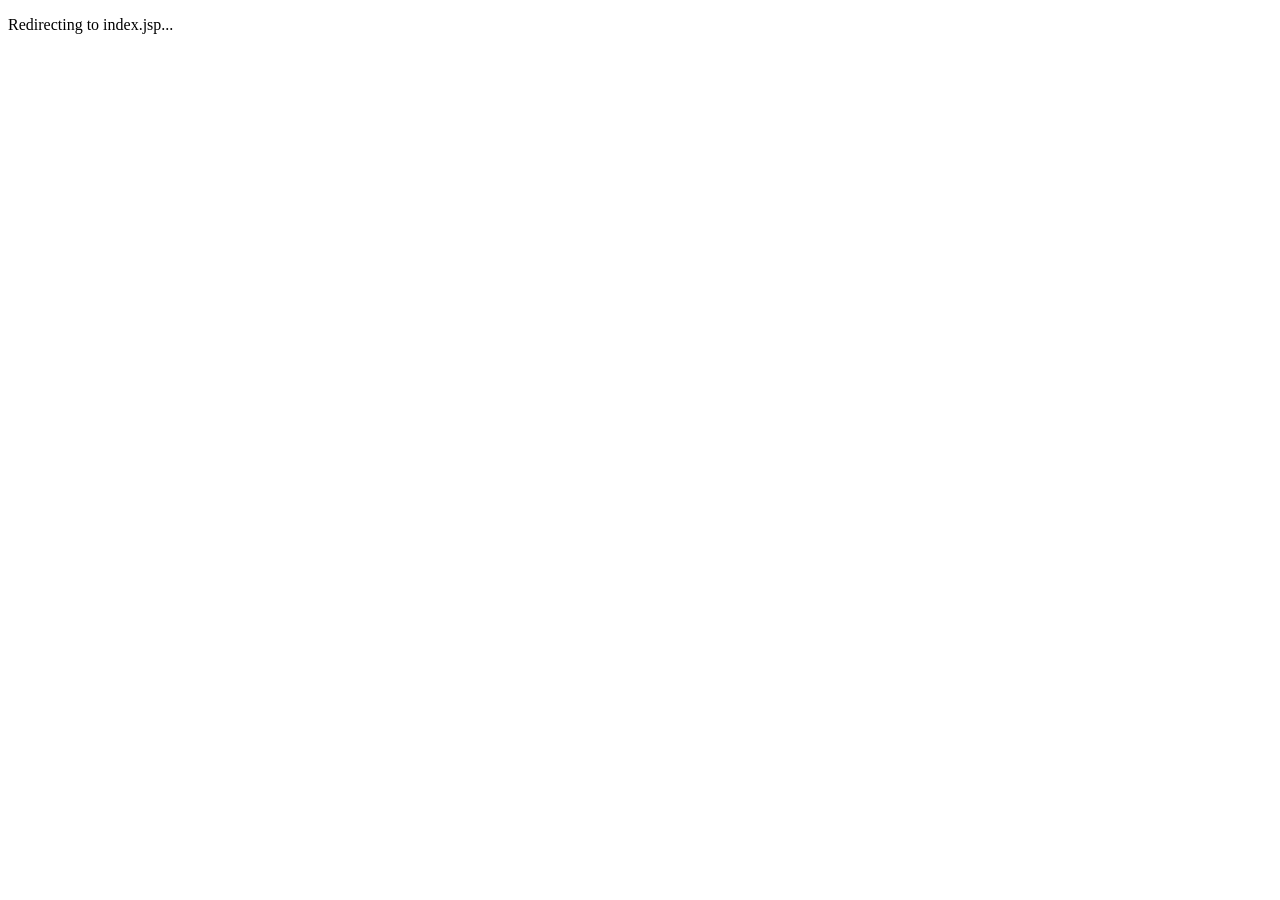
<file: index.html>
<!DOCTYPE html>
<html>
<head>
  <title>Redirecting to index.jsp</title>
  <meta http-equiv="refresh" content="0; url=/petCenter/webapp/index.jsp">
</head>
<body>
  <p>Redirecting to index.jsp...</p>
</body>
</html>
</file>
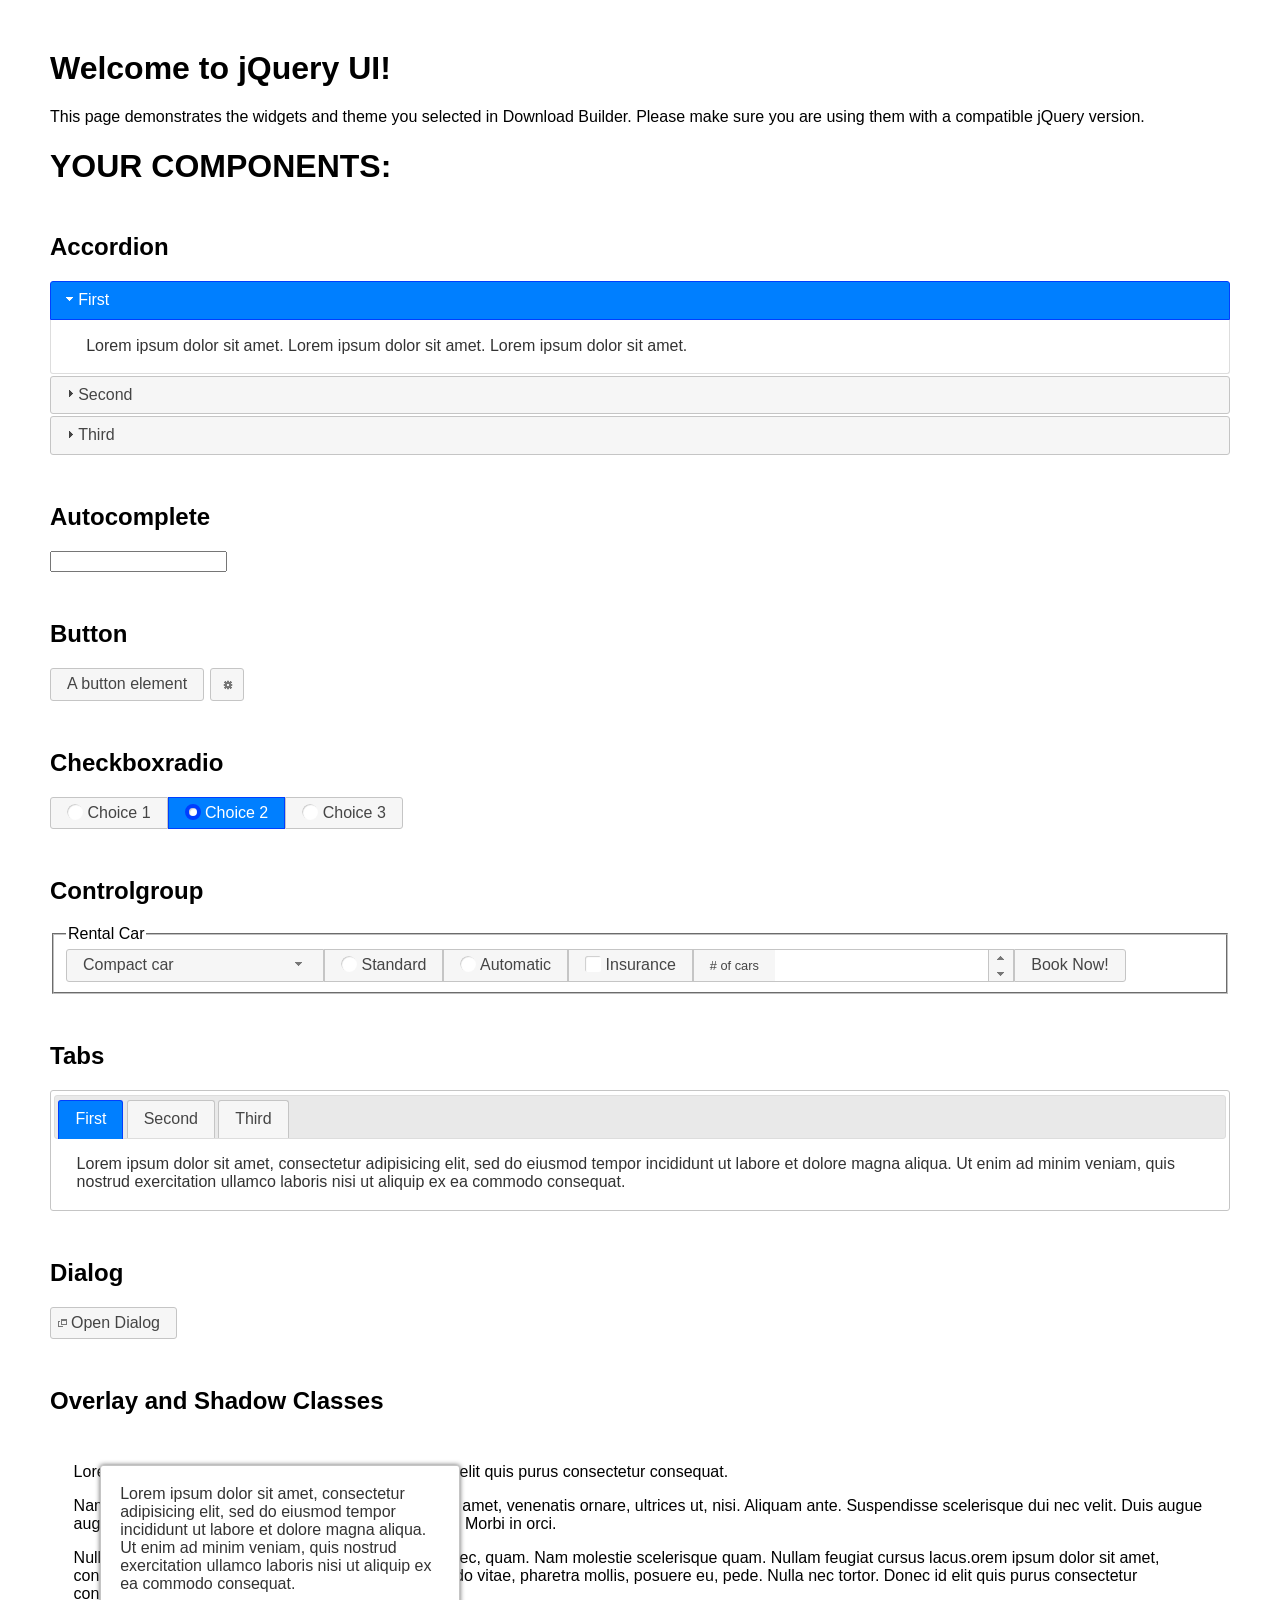
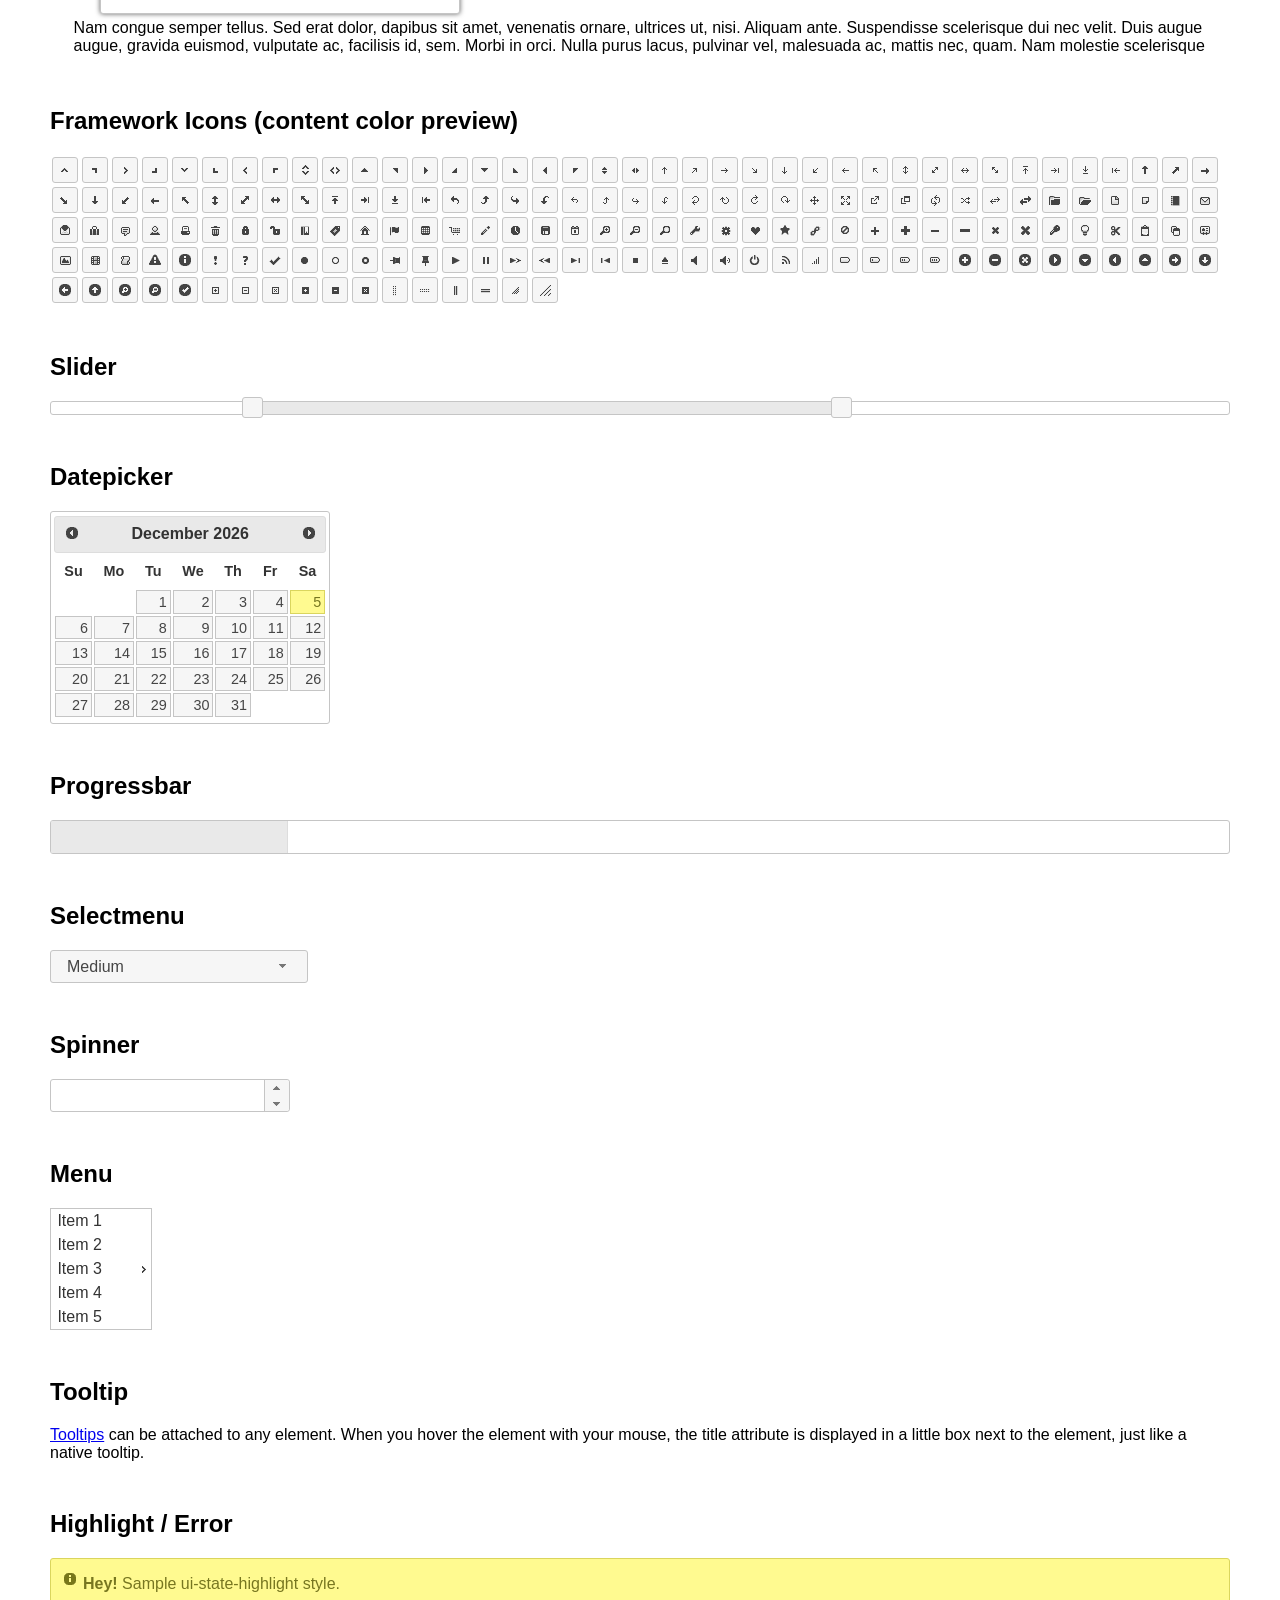
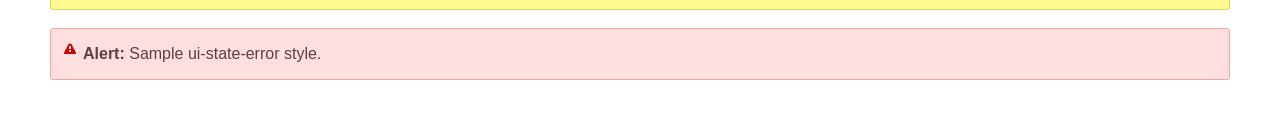
<file: petCenter/webapp/calendar_datepicker/jquery-ui-1.12.1/index.html>
<!doctype html>
<html lang="us">
<head>
	<meta charset="utf-8">
	<title>jQuery UI Example Page</title>
	<link href="jquery-ui.css" rel="stylesheet">
	<style>
	body{
		font-family: "Trebuchet MS", sans-serif;
		margin: 50px;
	}
	.demoHeaders {
		margin-top: 2em;
	}
	#dialog-link {
		padding: .4em 1em .4em 20px;
		text-decoration: none;
		position: relative;
	}
	#dialog-link span.ui-icon {
		margin: 0 5px 0 0;
		position: absolute;
		left: .2em;
		top: 50%;
		margin-top: -8px;
	}
	#icons {
		margin: 0;
		padding: 0;
	}
	#icons li {
		margin: 2px;
		position: relative;
		padding: 4px 0;
		cursor: pointer;
		float: left;
		list-style: none;
	}
	#icons span.ui-icon {
		float: left;
		margin: 0 4px;
	}
	.fakewindowcontain .ui-widget-overlay {
		position: absolute;
	}
	select {
		width: 200px;
	}
	</style>
</head>
<body>

<h1>Welcome to jQuery UI!</h1>

<div class="ui-widget">
	<p>This page demonstrates the widgets and theme you selected in Download Builder. Please make sure you are using them with a compatible jQuery version.</p>
</div>

<h1>YOUR COMPONENTS:</h1>


<!-- Accordion -->
<h2 class="demoHeaders">Accordion</h2>
<div id="accordion">
	<h3>First</h3>
	<div>Lorem ipsum dolor sit amet. Lorem ipsum dolor sit amet. Lorem ipsum dolor sit amet.</div>
	<h3>Second</h3>
	<div>Phasellus mattis tincidunt nibh.</div>
	<h3>Third</h3>
	<div>Nam dui erat, auctor a, dignissim quis.</div>
</div>



<!-- Autocomplete -->
<h2 class="demoHeaders">Autocomplete</h2>
<div>
	<input id="autocomplete" title="type &quot;a&quot;">
</div>



<!-- Button -->
<h2 class="demoHeaders">Button</h2>
<button id="button">A button element</button>
<button id="button-icon">An icon-only button</button>



<!-- Checkboxradio -->
<h2 class="demoHeaders">Checkboxradio</h2>
<form style="margin-top: 1em;">
	<div id="radioset">
		<input type="radio" id="radio1" name="radio"><label for="radio1">Choice 1</label>
		<input type="radio" id="radio2" name="radio" checked="checked"><label for="radio2">Choice 2</label>
		<input type="radio" id="radio3" name="radio"><label for="radio3">Choice 3</label>
	</div>
</form>



<!-- Controlgroup -->
<h2 class="demoHeaders">Controlgroup</h2>
<fieldset>
	<legend>Rental Car</legend>
	<div id="controlgroup">
		<select id="car-type">
			<option>Compact car</option>
			<option>Midsize car</option>
			<option>Full size car</option>
			<option>SUV</option>
			<option>Luxury</option>
			<option>Truck</option>
			<option>Van</option>
		</select>
		<label for="transmission-standard">Standard</label>
		<input type="radio" name="transmission" id="transmission-standard">
		<label for="transmission-automatic">Automatic</label>
		<input type="radio" name="transmission" id="transmission-automatic">
		<label for="insurance">Insurance</label>
		<input type="checkbox" name="insurance" id="insurance">
		<label for="horizontal-spinner" class="ui-controlgroup-label"># of cars</label>
		<input id="horizontal-spinner" class="ui-spinner-input">
		<button>Book Now!</button>
	</div>
</fieldset>



<!-- Tabs -->
<h2 class="demoHeaders">Tabs</h2>
<div id="tabs">
	<ul>
		<li><a href="#tabs-1">First</a></li>
		<li><a href="#tabs-2">Second</a></li>
		<li><a href="#tabs-3">Third</a></li>
	</ul>
	<div id="tabs-1">Lorem ipsum dolor sit amet, consectetur adipisicing elit, sed do eiusmod tempor incididunt ut labore et dolore magna aliqua. Ut enim ad minim veniam, quis nostrud exercitation ullamco laboris nisi ut aliquip ex ea commodo consequat.</div>
	<div id="tabs-2">Phasellus mattis tincidunt nibh. Cras orci urna, blandit id, pretium vel, aliquet ornare, felis. Maecenas scelerisque sem non nisl. Fusce sed lorem in enim dictum bibendum.</div>
	<div id="tabs-3">Nam dui erat, auctor a, dignissim quis, sollicitudin eu, felis. Pellentesque nisi urna, interdum eget, sagittis et, consequat vestibulum, lacus. Mauris porttitor ullamcorper augue.</div>
</div>



<h2 class="demoHeaders">Dialog</h2>
<p>
	<button id="dialog-link" class="ui-button ui-corner-all ui-widget">
		<span class="ui-icon ui-icon-newwin"></span>Open Dialog
	</button>
</p>

<h2 class="demoHeaders">Overlay and Shadow Classes</h2>
<div style="position: relative; width: 96%; height: 200px; padding:1% 2%; overflow:hidden;" class="fakewindowcontain">
	<p>Lorem ipsum dolor sit amet,  Nulla nec tortor. Donec id elit quis purus consectetur consequat. </p><p>Nam congue semper tellus. Sed erat dolor, dapibus sit amet, venenatis ornare, ultrices ut, nisi. Aliquam ante. Suspendisse scelerisque dui nec velit. Duis augue augue, gravida euismod, vulputate ac, facilisis id, sem. Morbi in orci. </p><p>Nulla purus lacus, pulvinar vel, malesuada ac, mattis nec, quam. Nam molestie scelerisque quam. Nullam feugiat cursus lacus.orem ipsum dolor sit amet, consectetur adipiscing elit. Donec libero risus, commodo vitae, pharetra mollis, posuere eu, pede. Nulla nec tortor. Donec id elit quis purus consectetur consequat. </p><p>Nam congue semper tellus. Sed erat dolor, dapibus sit amet, venenatis ornare, ultrices ut, nisi. Aliquam ante. Suspendisse scelerisque dui nec velit. Duis augue augue, gravida euismod, vulputate ac, facilisis id, sem. Morbi in orci. Nulla purus lacus, pulvinar vel, malesuada ac, mattis nec, quam. Nam molestie scelerisque quam. </p><p>Nullam feugiat cursus lacus.orem ipsum dolor sit amet, consectetur adipiscing elit. Donec libero risus, commodo vitae, pharetra mollis, posuere eu, pede. Nulla nec tortor. Donec id elit quis purus consectetur consequat. Nam congue semper tellus. Sed erat dolor, dapibus sit amet, venenatis ornare, ultrices ut, nisi. Aliquam ante. </p><p>Suspendisse scelerisque dui nec velit. Duis augue augue, gravida euismod, vulputate ac, facilisis id, sem. Morbi in orci. Nulla purus lacus, pulvinar vel, malesuada ac, mattis nec, quam. Nam molestie scelerisque quam. Nullam feugiat cursus lacus.orem ipsum dolor sit amet, consectetur adipiscing elit. Donec libero risus, commodo vitae, pharetra mollis, posuere eu, pede. Nulla nec tortor. Donec id elit quis purus consectetur consequat. Nam congue semper tellus. Sed erat dolor, dapibus sit amet, venenatis ornare, ultrices ut, nisi. </p>

	<!-- ui-dialog -->
	<div class="ui-widget-overlay ui-front"></div>
	<div style="position: absolute; width: 320px; left: 50px; top: 30px; padding: 1.2em" class="ui-widget ui-front ui-widget-content ui-corner-all ui-widget-shadow">
		Lorem ipsum dolor sit amet, consectetur adipisicing elit, sed do eiusmod tempor incididunt ut labore et dolore magna aliqua. Ut enim ad minim veniam, quis nostrud exercitation ullamco laboris nisi ut aliquip ex ea commodo consequat.
	</div>

</div>

<!-- ui-dialog -->
<div id="dialog" title="Dialog Title">
	<p>Lorem ipsum dolor sit amet, consectetur adipisicing elit, sed do eiusmod tempor incididunt ut labore et dolore magna aliqua. Ut enim ad minim veniam, quis nostrud exercitation ullamco laboris nisi ut aliquip ex ea commodo consequat.</p>
</div>



<h2 class="demoHeaders">Framework Icons (content color preview)</h2>
<ul id="icons" class="ui-widget ui-helper-clearfix">
	<li class="ui-state-default ui-corner-all" title=".ui-icon-caret-1-n"><span class="ui-icon ui-icon-caret-1-n"></span></li>
	<li class="ui-state-default ui-corner-all" title=".ui-icon-caret-1-ne"><span class="ui-icon ui-icon-caret-1-ne"></span></li>
	<li class="ui-state-default ui-corner-all" title=".ui-icon-caret-1-e"><span class="ui-icon ui-icon-caret-1-e"></span></li>
	<li class="ui-state-default ui-corner-all" title=".ui-icon-caret-1-se"><span class="ui-icon ui-icon-caret-1-se"></span></li>
	<li class="ui-state-default ui-corner-all" title=".ui-icon-caret-1-s"><span class="ui-icon ui-icon-caret-1-s"></span></li>
	<li class="ui-state-default ui-corner-all" title=".ui-icon-caret-1-sw"><span class="ui-icon ui-icon-caret-1-sw"></span></li>
	<li class="ui-state-default ui-corner-all" title=".ui-icon-caret-1-w"><span class="ui-icon ui-icon-caret-1-w"></span></li>
	<li class="ui-state-default ui-corner-all" title=".ui-icon-caret-1-nw"><span class="ui-icon ui-icon-caret-1-nw"></span></li>
	<li class="ui-state-default ui-corner-all" title=".ui-icon-caret-2-n-s"><span class="ui-icon ui-icon-caret-2-n-s"></span></li>
	<li class="ui-state-default ui-corner-all" title=".ui-icon-caret-2-e-w"><span class="ui-icon ui-icon-caret-2-e-w"></span></li>
	<li class="ui-state-default ui-corner-all" title=".ui-icon-triangle-1-n"><span class="ui-icon ui-icon-triangle-1-n"></span></li>
	<li class="ui-state-default ui-corner-all" title=".ui-icon-triangle-1-ne"><span class="ui-icon ui-icon-triangle-1-ne"></span></li>
	<li class="ui-state-default ui-corner-all" title=".ui-icon-triangle-1-e"><span class="ui-icon ui-icon-triangle-1-e"></span></li>
	<li class="ui-state-default ui-corner-all" title=".ui-icon-triangle-1-se"><span class="ui-icon ui-icon-triangle-1-se"></span></li>
	<li class="ui-state-default ui-corner-all" title=".ui-icon-triangle-1-s"><span class="ui-icon ui-icon-triangle-1-s"></span></li>
	<li class="ui-state-default ui-corner-all" title=".ui-icon-triangle-1-sw"><span class="ui-icon ui-icon-triangle-1-sw"></span></li>
	<li class="ui-state-default ui-corner-all" title=".ui-icon-triangle-1-w"><span class="ui-icon ui-icon-triangle-1-w"></span></li>
	<li class="ui-state-default ui-corner-all" title=".ui-icon-triangle-1-nw"><span class="ui-icon ui-icon-triangle-1-nw"></span></li>
	<li class="ui-state-default ui-corner-all" title=".ui-icon-triangle-2-n-s"><span class="ui-icon ui-icon-triangle-2-n-s"></span></li>
	<li class="ui-state-default ui-corner-all" title=".ui-icon-triangle-2-e-w"><span class="ui-icon ui-icon-triangle-2-e-w"></span></li>
	<li class="ui-state-default ui-corner-all" title=".ui-icon-arrow-1-n"><span class="ui-icon ui-icon-arrow-1-n"></span></li>
	<li class="ui-state-default ui-corner-all" title=".ui-icon-arrow-1-ne"><span class="ui-icon ui-icon-arrow-1-ne"></span></li>
	<li class="ui-state-default ui-corner-all" title=".ui-icon-arrow-1-e"><span class="ui-icon ui-icon-arrow-1-e"></span></li>
	<li class="ui-state-default ui-corner-all" title=".ui-icon-arrow-1-se"><span class="ui-icon ui-icon-arrow-1-se"></span></li>
	<li class="ui-state-default ui-corner-all" title=".ui-icon-arrow-1-s"><span class="ui-icon ui-icon-arrow-1-s"></span></li>
	<li class="ui-state-default ui-corner-all" title=".ui-icon-arrow-1-sw"><span class="ui-icon ui-icon-arrow-1-sw"></span></li>
	<li class="ui-state-default ui-corner-all" title=".ui-icon-arrow-1-w"><span class="ui-icon ui-icon-arrow-1-w"></span></li>
	<li class="ui-state-default ui-corner-all" title=".ui-icon-arrow-1-nw"><span class="ui-icon ui-icon-arrow-1-nw"></span></li>
	<li class="ui-state-default ui-corner-all" title=".ui-icon-arrow-2-n-s"><span class="ui-icon ui-icon-arrow-2-n-s"></span></li>
	<li class="ui-state-default ui-corner-all" title=".ui-icon-arrow-2-ne-sw"><span class="ui-icon ui-icon-arrow-2-ne-sw"></span></li>
	<li class="ui-state-default ui-corner-all" title=".ui-icon-arrow-2-e-w"><span class="ui-icon ui-icon-arrow-2-e-w"></span></li>
	<li class="ui-state-default ui-corner-all" title=".ui-icon-arrow-2-se-nw"><span class="ui-icon ui-icon-arrow-2-se-nw"></span></li>
	<li class="ui-state-default ui-corner-all" title=".ui-icon-arrowstop-1-n"><span class="ui-icon ui-icon-arrowstop-1-n"></span></li>
	<li class="ui-state-default ui-corner-all" title=".ui-icon-arrowstop-1-e"><span class="ui-icon ui-icon-arrowstop-1-e"></span></li>
	<li class="ui-state-default ui-corner-all" title=".ui-icon-arrowstop-1-s"><span class="ui-icon ui-icon-arrowstop-1-s"></span></li>
	<li class="ui-state-default ui-corner-all" title=".ui-icon-arrowstop-1-w"><span class="ui-icon ui-icon-arrowstop-1-w"></span></li>
	<li class="ui-state-default ui-corner-all" title=".ui-icon-arrowthick-1-n"><span class="ui-icon ui-icon-arrowthick-1-n"></span></li>
	<li class="ui-state-default ui-corner-all" title=".ui-icon-arrowthick-1-ne"><span class="ui-icon ui-icon-arrowthick-1-ne"></span></li>
	<li class="ui-state-default ui-corner-all" title=".ui-icon-arrowthick-1-e"><span class="ui-icon ui-icon-arrowthick-1-e"></span></li>
	<li class="ui-state-default ui-corner-all" title=".ui-icon-arrowthick-1-se"><span class="ui-icon ui-icon-arrowthick-1-se"></span></li>
	<li class="ui-state-default ui-corner-all" title=".ui-icon-arrowthick-1-s"><span class="ui-icon ui-icon-arrowthick-1-s"></span></li>
	<li class="ui-state-default ui-corner-all" title=".ui-icon-arrowthick-1-sw"><span class="ui-icon ui-icon-arrowthick-1-sw"></span></li>
	<li class="ui-state-default ui-corner-all" title=".ui-icon-arrowthick-1-w"><span class="ui-icon ui-icon-arrowthick-1-w"></span></li>
	<li class="ui-state-default ui-corner-all" title=".ui-icon-arrowthick-1-nw"><span class="ui-icon ui-icon-arrowthick-1-nw"></span></li>
	<li class="ui-state-default ui-corner-all" title=".ui-icon-arrowthick-2-n-s"><span class="ui-icon ui-icon-arrowthick-2-n-s"></span></li>
	<li class="ui-state-default ui-corner-all" title=".ui-icon-arrowthick-2-ne-sw"><span class="ui-icon ui-icon-arrowthick-2-ne-sw"></span></li>
	<li class="ui-state-default ui-corner-all" title=".ui-icon-arrowthick-2-e-w"><span class="ui-icon ui-icon-arrowthick-2-e-w"></span></li>
	<li class="ui-state-default ui-corner-all" title=".ui-icon-arrowthick-2-se-nw"><span class="ui-icon ui-icon-arrowthick-2-se-nw"></span></li>
	<li class="ui-state-default ui-corner-all" title=".ui-icon-arrowthickstop-1-n"><span class="ui-icon ui-icon-arrowthickstop-1-n"></span></li>
	<li class="ui-state-default ui-corner-all" title=".ui-icon-arrowthickstop-1-e"><span class="ui-icon ui-icon-arrowthickstop-1-e"></span></li>
	<li class="ui-state-default ui-corner-all" title=".ui-icon-arrowthickstop-1-s"><span class="ui-icon ui-icon-arrowthickstop-1-s"></span></li>
	<li class="ui-state-default ui-corner-all" title=".ui-icon-arrowthickstop-1-w"><span class="ui-icon ui-icon-arrowthickstop-1-w"></span></li>
	<li class="ui-state-default ui-corner-all" title=".ui-icon-arrowreturnthick-1-w"><span class="ui-icon ui-icon-arrowreturnthick-1-w"></span></li>
	<li class="ui-state-default ui-corner-all" title=".ui-icon-arrowreturnthick-1-n"><span class="ui-icon ui-icon-arrowreturnthick-1-n"></span></li>
	<li class="ui-state-default ui-corner-all" title=".ui-icon-arrowreturnthick-1-e"><span class="ui-icon ui-icon-arrowreturnthick-1-e"></span></li>
	<li class="ui-state-default ui-corner-all" title=".ui-icon-arrowreturnthick-1-s"><span class="ui-icon ui-icon-arrowreturnthick-1-s"></span></li>
	<li class="ui-state-default ui-corner-all" title=".ui-icon-arrowreturn-1-w"><span class="ui-icon ui-icon-arrowreturn-1-w"></span></li>
	<li class="ui-state-default ui-corner-all" title=".ui-icon-arrowreturn-1-n"><span class="ui-icon ui-icon-arrowreturn-1-n"></span></li>
	<li class="ui-state-default ui-corner-all" title=".ui-icon-arrowreturn-1-e"><span class="ui-icon ui-icon-arrowreturn-1-e"></span></li>
	<li class="ui-state-default ui-corner-all" title=".ui-icon-arrowreturn-1-s"><span class="ui-icon ui-icon-arrowreturn-1-s"></span></li>
	<li class="ui-state-default ui-corner-all" title=".ui-icon-arrowrefresh-1-w"><span class="ui-icon ui-icon-arrowrefresh-1-w"></span></li>
	<li class="ui-state-default ui-corner-all" title=".ui-icon-arrowrefresh-1-n"><span class="ui-icon ui-icon-arrowrefresh-1-n"></span></li>
	<li class="ui-state-default ui-corner-all" title=".ui-icon-arrowrefresh-1-e"><span class="ui-icon ui-icon-arrowrefresh-1-e"></span></li>
	<li class="ui-state-default ui-corner-all" title=".ui-icon-arrowrefresh-1-s"><span class="ui-icon ui-icon-arrowrefresh-1-s"></span></li>
	<li class="ui-state-default ui-corner-all" title=".ui-icon-arrow-4"><span class="ui-icon ui-icon-arrow-4"></span></li>
	<li class="ui-state-default ui-corner-all" title=".ui-icon-arrow-4-diag"><span class="ui-icon ui-icon-arrow-4-diag"></span></li>
	<li class="ui-state-default ui-corner-all" title=".ui-icon-extlink"><span class="ui-icon ui-icon-extlink"></span></li>
	<li class="ui-state-default ui-corner-all" title=".ui-icon-newwin"><span class="ui-icon ui-icon-newwin"></span></li>
	<li class="ui-state-default ui-corner-all" title=".ui-icon-refresh"><span class="ui-icon ui-icon-refresh"></span></li>
	<li class="ui-state-default ui-corner-all" title=".ui-icon-shuffle"><span class="ui-icon ui-icon-shuffle"></span></li>
	<li class="ui-state-default ui-corner-all" title=".ui-icon-transfer-e-w"><span class="ui-icon ui-icon-transfer-e-w"></span></li>
	<li class="ui-state-default ui-corner-all" title=".ui-icon-transferthick-e-w"><span class="ui-icon ui-icon-transferthick-e-w"></span></li>
	<li class="ui-state-default ui-corner-all" title=".ui-icon-folder-collapsed"><span class="ui-icon ui-icon-folder-collapsed"></span></li>
	<li class="ui-state-default ui-corner-all" title=".ui-icon-folder-open"><span class="ui-icon ui-icon-folder-open"></span></li>
	<li class="ui-state-default ui-corner-all" title=".ui-icon-document"><span class="ui-icon ui-icon-document"></span></li>
	<li class="ui-state-default ui-corner-all" title=".ui-icon-document-b"><span class="ui-icon ui-icon-document-b"></span></li>
	<li class="ui-state-default ui-corner-all" title=".ui-icon-note"><span class="ui-icon ui-icon-note"></span></li>
	<li class="ui-state-default ui-corner-all" title=".ui-icon-mail-closed"><span class="ui-icon ui-icon-mail-closed"></span></li>
	<li class="ui-state-default ui-corner-all" title=".ui-icon-mail-open"><span class="ui-icon ui-icon-mail-open"></span></li>
	<li class="ui-state-default ui-corner-all" title=".ui-icon-suitcase"><span class="ui-icon ui-icon-suitcase"></span></li>
	<li class="ui-state-default ui-corner-all" title=".ui-icon-comment"><span class="ui-icon ui-icon-comment"></span></li>
	<li class="ui-state-default ui-corner-all" title=".ui-icon-person"><span class="ui-icon ui-icon-person"></span></li>
	<li class="ui-state-default ui-corner-all" title=".ui-icon-print"><span class="ui-icon ui-icon-print"></span></li>
	<li class="ui-state-default ui-corner-all" title=".ui-icon-trash"><span class="ui-icon ui-icon-trash"></span></li>
	<li class="ui-state-default ui-corner-all" title=".ui-icon-locked"><span class="ui-icon ui-icon-locked"></span></li>
	<li class="ui-state-default ui-corner-all" title=".ui-icon-unlocked"><span class="ui-icon ui-icon-unlocked"></span></li>
	<li class="ui-state-default ui-corner-all" title=".ui-icon-bookmark"><span class="ui-icon ui-icon-bookmark"></span></li>
	<li class="ui-state-default ui-corner-all" title=".ui-icon-tag"><span class="ui-icon ui-icon-tag"></span></li>
	<li class="ui-state-default ui-corner-all" title=".ui-icon-home"><span class="ui-icon ui-icon-home"></span></li>
	<li class="ui-state-default ui-corner-all" title=".ui-icon-flag"><span class="ui-icon ui-icon-flag"></span></li>
	<li class="ui-state-default ui-corner-all" title=".ui-icon-calculator"><span class="ui-icon ui-icon-calculator"></span></li>
	<li class="ui-state-default ui-corner-all" title=".ui-icon-cart"><span class="ui-icon ui-icon-cart"></span></li>
	<li class="ui-state-default ui-corner-all" title=".ui-icon-pencil"><span class="ui-icon ui-icon-pencil"></span></li>
	<li class="ui-state-default ui-corner-all" title=".ui-icon-clock"><span class="ui-icon ui-icon-clock"></span></li>
	<li class="ui-state-default ui-corner-all" title=".ui-icon-disk"><span class="ui-icon ui-icon-disk"></span></li>
	<li class="ui-state-default ui-corner-all" title=".ui-icon-calendar"><span class="ui-icon ui-icon-calendar"></span></li>
	<li class="ui-state-default ui-corner-all" title=".ui-icon-zoomin"><span class="ui-icon ui-icon-zoomin"></span></li>
	<li class="ui-state-default ui-corner-all" title=".ui-icon-zoomout"><span class="ui-icon ui-icon-zoomout"></span></li>
	<li class="ui-state-default ui-corner-all" title=".ui-icon-search"><span class="ui-icon ui-icon-search"></span></li>
	<li class="ui-state-default ui-corner-all" title=".ui-icon-wrench"><span class="ui-icon ui-icon-wrench"></span></li>
	<li class="ui-state-default ui-corner-all" title=".ui-icon-gear"><span class="ui-icon ui-icon-gear"></span></li>
	<li class="ui-state-default ui-corner-all" title=".ui-icon-heart"><span class="ui-icon ui-icon-heart"></span></li>
	<li class="ui-state-default ui-corner-all" title=".ui-icon-star"><span class="ui-icon ui-icon-star"></span></li>
	<li class="ui-state-default ui-corner-all" title=".ui-icon-link"><span class="ui-icon ui-icon-link"></span></li>
	<li class="ui-state-default ui-corner-all" title=".ui-icon-cancel"><span class="ui-icon ui-icon-cancel"></span></li>
	<li class="ui-state-default ui-corner-all" title=".ui-icon-plus"><span class="ui-icon ui-icon-plus"></span></li>
	<li class="ui-state-default ui-corner-all" title=".ui-icon-plusthick"><span class="ui-icon ui-icon-plusthick"></span></li>
	<li class="ui-state-default ui-corner-all" title=".ui-icon-minus"><span class="ui-icon ui-icon-minus"></span></li>
	<li class="ui-state-default ui-corner-all" title=".ui-icon-minusthick"><span class="ui-icon ui-icon-minusthick"></span></li>
	<li class="ui-state-default ui-corner-all" title=".ui-icon-close"><span class="ui-icon ui-icon-close"></span></li>
	<li class="ui-state-default ui-corner-all" title=".ui-icon-closethick"><span class="ui-icon ui-icon-closethick"></span></li>
	<li class="ui-state-default ui-corner-all" title=".ui-icon-key"><span class="ui-icon ui-icon-key"></span></li>
	<li class="ui-state-default ui-corner-all" title=".ui-icon-lightbulb"><span class="ui-icon ui-icon-lightbulb"></span></li>
	<li class="ui-state-default ui-corner-all" title=".ui-icon-scissors"><span class="ui-icon ui-icon-scissors"></span></li>
	<li class="ui-state-default ui-corner-all" title=".ui-icon-clipboard"><span class="ui-icon ui-icon-clipboard"></span></li>
	<li class="ui-state-default ui-corner-all" title=".ui-icon-copy"><span class="ui-icon ui-icon-copy"></span></li>
	<li class="ui-state-default ui-corner-all" title=".ui-icon-contact"><span class="ui-icon ui-icon-contact"></span></li>
	<li class="ui-state-default ui-corner-all" title=".ui-icon-image"><span class="ui-icon ui-icon-image"></span></li>
	<li class="ui-state-default ui-corner-all" title=".ui-icon-video"><span class="ui-icon ui-icon-video"></span></li>
	<li class="ui-state-default ui-corner-all" title=".ui-icon-script"><span class="ui-icon ui-icon-script"></span></li>
	<li class="ui-state-default ui-corner-all" title=".ui-icon-alert"><span class="ui-icon ui-icon-alert"></span></li>
	<li class="ui-state-default ui-corner-all" title=".ui-icon-info"><span class="ui-icon ui-icon-info"></span></li>
	<li class="ui-state-default ui-corner-all" title=".ui-icon-notice"><span class="ui-icon ui-icon-notice"></span></li>
	<li class="ui-state-default ui-corner-all" title=".ui-icon-help"><span class="ui-icon ui-icon-help"></span></li>
	<li class="ui-state-default ui-corner-all" title=".ui-icon-check"><span class="ui-icon ui-icon-check"></span></li>
	<li class="ui-state-default ui-corner-all" title=".ui-icon-bullet"><span class="ui-icon ui-icon-bullet"></span></li>
	<li class="ui-state-default ui-corner-all" title=".ui-icon-radio-off"><span class="ui-icon ui-icon-radio-off"></span></li>
	<li class="ui-state-default ui-corner-all" title=".ui-icon-radio-on"><span class="ui-icon ui-icon-radio-on"></span></li>
	<li class="ui-state-default ui-corner-all" title=".ui-icon-pin-w"><span class="ui-icon ui-icon-pin-w"></span></li>
	<li class="ui-state-default ui-corner-all" title=".ui-icon-pin-s"><span class="ui-icon ui-icon-pin-s"></span></li>
	<li class="ui-state-default ui-corner-all" title=".ui-icon-play"><span class="ui-icon ui-icon-play"></span></li>
	<li class="ui-state-default ui-corner-all" title=".ui-icon-pause"><span class="ui-icon ui-icon-pause"></span></li>
	<li class="ui-state-default ui-corner-all" title=".ui-icon-seek-next"><span class="ui-icon ui-icon-seek-next"></span></li>
	<li class="ui-state-default ui-corner-all" title=".ui-icon-seek-prev"><span class="ui-icon ui-icon-seek-prev"></span></li>
	<li class="ui-state-default ui-corner-all" title=".ui-icon-seek-end"><span class="ui-icon ui-icon-seek-end"></span></li>
	<li class="ui-state-default ui-corner-all" title=".ui-icon-seek-first"><span class="ui-icon ui-icon-seek-first"></span></li>
	<li class="ui-state-default ui-corner-all" title=".ui-icon-stop"><span class="ui-icon ui-icon-stop"></span></li>
	<li class="ui-state-default ui-corner-all" title=".ui-icon-eject"><span class="ui-icon ui-icon-eject"></span></li>
	<li class="ui-state-default ui-corner-all" title=".ui-icon-volume-off"><span class="ui-icon ui-icon-volume-off"></span></li>
	<li class="ui-state-default ui-corner-all" title=".ui-icon-volume-on"><span class="ui-icon ui-icon-volume-on"></span></li>
	<li class="ui-state-default ui-corner-all" title=".ui-icon-power"><span class="ui-icon ui-icon-power"></span></li>
	<li class="ui-state-default ui-corner-all" title=".ui-icon-signal-diag"><span class="ui-icon ui-icon-signal-diag"></span></li>
	<li class="ui-state-default ui-corner-all" title=".ui-icon-signal"><span class="ui-icon ui-icon-signal"></span></li>
	<li class="ui-state-default ui-corner-all" title=".ui-icon-battery-0"><span class="ui-icon ui-icon-battery-0"></span></li>
	<li class="ui-state-default ui-corner-all" title=".ui-icon-battery-1"><span class="ui-icon ui-icon-battery-1"></span></li>
	<li class="ui-state-default ui-corner-all" title=".ui-icon-battery-2"><span class="ui-icon ui-icon-battery-2"></span></li>
	<li class="ui-state-default ui-corner-all" title=".ui-icon-battery-3"><span class="ui-icon ui-icon-battery-3"></span></li>
	<li class="ui-state-default ui-corner-all" title=".ui-icon-circle-plus"><span class="ui-icon ui-icon-circle-plus"></span></li>
	<li class="ui-state-default ui-corner-all" title=".ui-icon-circle-minus"><span class="ui-icon ui-icon-circle-minus"></span></li>
	<li class="ui-state-default ui-corner-all" title=".ui-icon-circle-close"><span class="ui-icon ui-icon-circle-close"></span></li>
	<li class="ui-state-default ui-corner-all" title=".ui-icon-circle-triangle-e"><span class="ui-icon ui-icon-circle-triangle-e"></span></li>
	<li class="ui-state-default ui-corner-all" title=".ui-icon-circle-triangle-s"><span class="ui-icon ui-icon-circle-triangle-s"></span></li>
	<li class="ui-state-default ui-corner-all" title=".ui-icon-circle-triangle-w"><span class="ui-icon ui-icon-circle-triangle-w"></span></li>
	<li class="ui-state-default ui-corner-all" title=".ui-icon-circle-triangle-n"><span class="ui-icon ui-icon-circle-triangle-n"></span></li>
	<li class="ui-state-default ui-corner-all" title=".ui-icon-circle-arrow-e"><span class="ui-icon ui-icon-circle-arrow-e"></span></li>
	<li class="ui-state-default ui-corner-all" title=".ui-icon-circle-arrow-s"><span class="ui-icon ui-icon-circle-arrow-s"></span></li>
	<li class="ui-state-default ui-corner-all" title=".ui-icon-circle-arrow-w"><span class="ui-icon ui-icon-circle-arrow-w"></span></li>
	<li class="ui-state-default ui-corner-all" title=".ui-icon-circle-arrow-n"><span class="ui-icon ui-icon-circle-arrow-n"></span></li>
	<li class="ui-state-default ui-corner-all" title=".ui-icon-circle-zoomin"><span class="ui-icon ui-icon-circle-zoomin"></span></li>
	<li class="ui-state-default ui-corner-all" title=".ui-icon-circle-zoomout"><span class="ui-icon ui-icon-circle-zoomout"></span></li>
	<li class="ui-state-default ui-corner-all" title=".ui-icon-circle-check"><span class="ui-icon ui-icon-circle-check"></span></li>
	<li class="ui-state-default ui-corner-all" title=".ui-icon-circlesmall-plus"><span class="ui-icon ui-icon-circlesmall-plus"></span></li>
	<li class="ui-state-default ui-corner-all" title=".ui-icon-circlesmall-minus"><span class="ui-icon ui-icon-circlesmall-minus"></span></li>
	<li class="ui-state-default ui-corner-all" title=".ui-icon-circlesmall-close"><span class="ui-icon ui-icon-circlesmall-close"></span></li>
	<li class="ui-state-default ui-corner-all" title=".ui-icon-squaresmall-plus"><span class="ui-icon ui-icon-squaresmall-plus"></span></li>
	<li class="ui-state-default ui-corner-all" title=".ui-icon-squaresmall-minus"><span class="ui-icon ui-icon-squaresmall-minus"></span></li>
	<li class="ui-state-default ui-corner-all" title=".ui-icon-squaresmall-close"><span class="ui-icon ui-icon-squaresmall-close"></span></li>
	<li class="ui-state-default ui-corner-all" title=".ui-icon-grip-dotted-vertical"><span class="ui-icon ui-icon-grip-dotted-vertical"></span></li>
	<li class="ui-state-default ui-corner-all" title=".ui-icon-grip-dotted-horizontal"><span class="ui-icon ui-icon-grip-dotted-horizontal"></span></li>
	<li class="ui-state-default ui-corner-all" title=".ui-icon-grip-solid-vertical"><span class="ui-icon ui-icon-grip-solid-vertical"></span></li>
	<li class="ui-state-default ui-corner-all" title=".ui-icon-grip-solid-horizontal"><span class="ui-icon ui-icon-grip-solid-horizontal"></span></li>
	<li class="ui-state-default ui-corner-all" title=".ui-icon-gripsmall-diagonal-se"><span class="ui-icon ui-icon-gripsmall-diagonal-se"></span></li>
	<li class="ui-state-default ui-corner-all" title=".ui-icon-grip-diagonal-se"><span class="ui-icon ui-icon-grip-diagonal-se"></span></li>
</ul>


<!-- Slider -->
<h2 class="demoHeaders">Slider</h2>
<div id="slider"></div>



<!-- Datepicker -->
<h2 class="demoHeaders">Datepicker</h2>
<div id="datepicker"></div>



<!-- Progressbar -->
<h2 class="demoHeaders">Progressbar</h2>
<div id="progressbar"></div>



<!-- Progressbar -->
<h2 class="demoHeaders">Selectmenu</h2>
<select id="selectmenu">
	<option>Slower</option>
	<option>Slow</option>
	<option selected="selected">Medium</option>
	<option>Fast</option>
	<option>Faster</option>
</select>



<!-- Spinner -->
<h2 class="demoHeaders">Spinner</h2>
<input id="spinner">



<!-- Menu -->
<h2 class="demoHeaders">Menu</h2>
<ul style="width:100px;" id="menu">
	<li><div>Item 1</div></li>
	<li><div>Item 2</div></li>
	<li><div>Item 3</div>
		<ul>
			<li><div>Item 3-1</div></li>
			<li><div>Item 3-2</div></li>
			<li><div>Item 3-3</div></li>
			<li><div>Item 3-4</div></li>
			<li><div>Item 3-5</div></li>
		</ul>
	</li>
	<li><div>Item 4</div></li>
	<li><div>Item 5</div></li>
</ul>



<!-- Tooltip -->
<h2 class="demoHeaders">Tooltip</h2>
<p id="tooltip">
	<a href="#" title="That&apos;s what this widget is">Tooltips</a> can be attached to any element. When you hover
the element with your mouse, the title attribute is displayed in a little box next to the element, just like a native tooltip.
</p>


<!-- Highlight / Error -->
<h2 class="demoHeaders">Highlight / Error</h2>
<div class="ui-widget">
	<div class="ui-state-highlight ui-corner-all" style="margin-top: 20px; padding: 0 .7em;">
		<p><span class="ui-icon ui-icon-info" style="float: left; margin-right: .3em;"></span>
		<strong>Hey!</strong> Sample ui-state-highlight style.</p>
	</div>
</div>
<br>
<div class="ui-widget">
	<div class="ui-state-error ui-corner-all" style="padding: 0 .7em;">
		<p><span class="ui-icon ui-icon-alert" style="float: left; margin-right: .3em;"></span>
		<strong>Alert:</strong> Sample ui-state-error style.</p>
	</div>
</div>

<script src="external/jquery/jquery.js"></script>
<script src="jquery-ui.js"></script>
<script>

$( "#accordion" ).accordion();



var availableTags = [
	"ActionScript",
	"AppleScript",
	"Asp",
	"BASIC",
	"C",
	"C++",
	"Clojure",
	"COBOL",
	"ColdFusion",
	"Erlang",
	"Fortran",
	"Groovy",
	"Haskell",
	"Java",
	"JavaScript",
	"Lisp",
	"Perl",
	"PHP",
	"Python",
	"Ruby",
	"Scala",
	"Scheme"
];
$( "#autocomplete" ).autocomplete({
	source: availableTags
});



$( "#button" ).button();
$( "#button-icon" ).button({
	icon: "ui-icon-gear",
	showLabel: false
});



$( "#radioset" ).buttonset();



$( "#controlgroup" ).controlgroup();



$( "#tabs" ).tabs();



$( "#dialog" ).dialog({
	autoOpen: false,
	width: 400,
	buttons: [
		{
			text: "Ok",
			click: function() {
				$( this ).dialog( "close" );
			}
		},
		{
			text: "Cancel",
			click: function() {
				$( this ).dialog( "close" );
			}
		}
	]
});

// Link to open the dialog
$( "#dialog-link" ).click(function( event ) {
	$( "#dialog" ).dialog( "open" );
	event.preventDefault();
});



$( "#datepicker" ).datepicker({
	inline: true
});



$( "#slider" ).slider({
	range: true,
	values: [ 17, 67 ]
});



$( "#progressbar" ).progressbar({
	value: 20
});



$( "#spinner" ).spinner();



$( "#menu" ).menu();



$( "#tooltip" ).tooltip();



$( "#selectmenu" ).selectmenu();


// Hover states on the static widgets
$( "#dialog-link, #icons li" ).hover(
	function() {
		$( this ).addClass( "ui-state-hover" );
	},
	function() {
		$( this ).removeClass( "ui-state-hover" );
	}
);
</script>
</body>
</html>
</file>
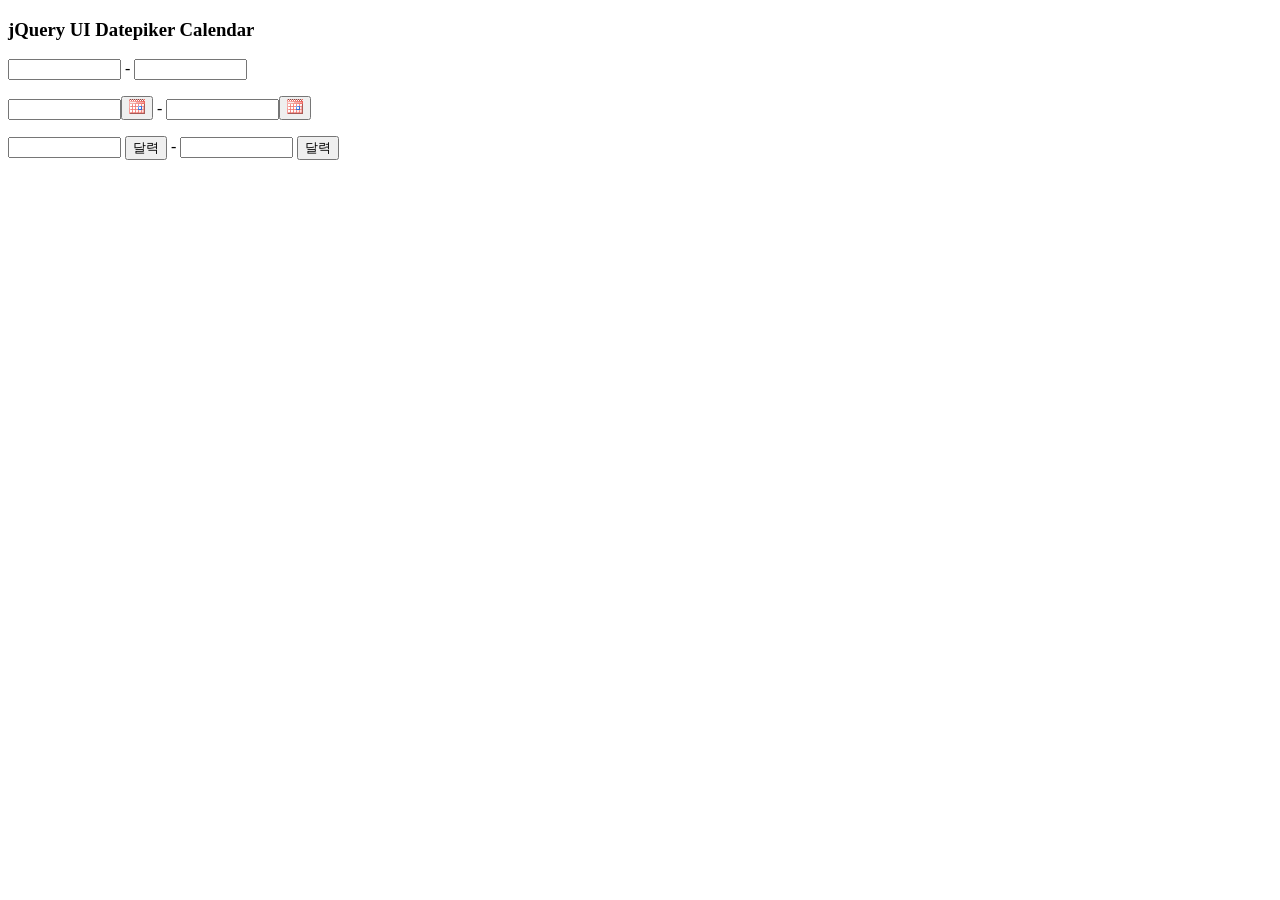
<file: petCenter/webapp/calendar_datepicker/calendar.html>
<!DOCTYPE html>
<html lang="ko">
<head>
<meta http-equiv="Content-Type" content="text/html; charset=utf-8">
<title>Datepiker</title>

<!-- 
<link rel="stylesheet" href="//code.jquery.com/ui/1.12.1/themes/base/jquery-ui.css">
<script src="https://code.jquery.com/jquery-1.12.4.js"></script>
<script src="https://code.jquery.com/ui/1.12.1/jquery-ui.js"></script> -->

<link rel="stylesheet" href="./jquery-ui-1.12.1/jquery-ui.min.css">
<script src="https://code.jquery.com/jquery-1.12.4.js"></script>
<script src="./jquery-ui-1.12.1/jquery-ui.min.js"></script>

<script src="./jquery-ui-1.12.1/datepicker-ko.js"></script>
<script type="text/javascript">
//<![CDATA[
$(function(){
	$("#date1").datepicker();
	
	$("#date11").datepicker();
	
	$("#date2").datepicker({
		showOn: "button",
        buttonImage: "images/calendar.gif",
	    buttonImageOnly: false,
		buttonText: "Select date"
	});
	
	$("#date22").datepicker({
		showOn: "button",
        buttonImage: "images/calendar.gif",
	    buttonImageOnly: false,
		buttonText: "Select date"
	});
	
	$("#date3").datepicker({
		onSelect:function(dateText, inst) {
			console.log(dateText);
			console.log(inst);
		}
	});
	
	$("#date33").datepicker({
		onSelect:function(dateText, inst) {
			console.log(dateText);
			console.log(inst);
		}
	});
});
//]]>
</script>
</head>
<body>
<h3>jQuery UI Datepiker Calendar</h3>
<input type="text" name="date1" id="date1" size="12" /> - 
<input type="text" name="date11" id="date11" size="12" />
<p/>
<input type="text" name="date2" id="date2" size="12" /> - 
<input type="text" name="date22" id="date22" size="12" />
<p/>
<input type="text" name="date3" id="date3" size="12" /> 
<input type="button" value="달력" onclick="$('#date3').datepicker('show');" /> - 
<input type="text" name="date33" id="date33" size="12" />
<input type="button" value="달력" onclick="$('#date33').datepicker('show');" />
</body>
</html>
</file>
